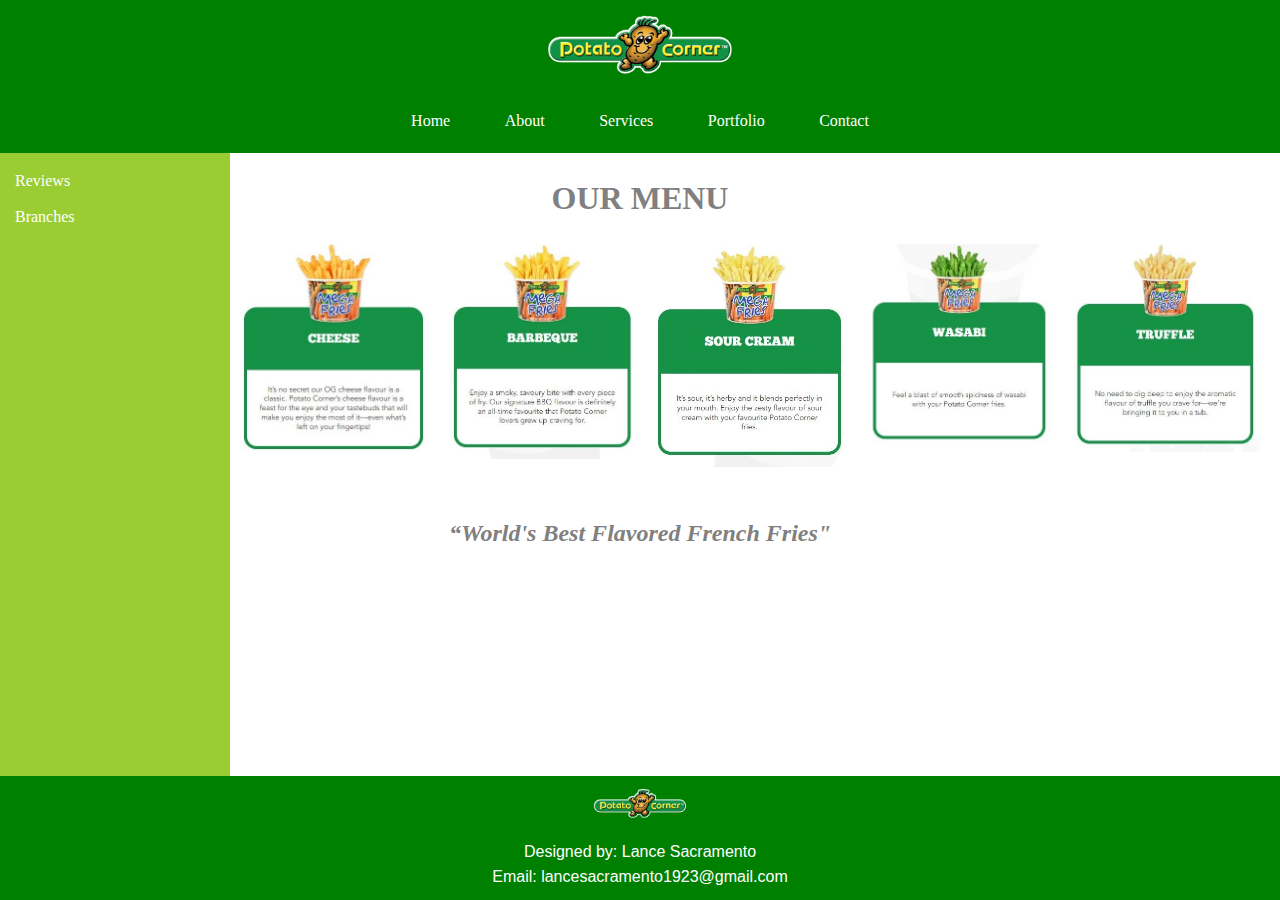
<file: index.html>
<!DOCTYPE html>
<html lang="en">
<head>
    <meta charset="UTF-8">
    <meta name="viewport" content="width=device-width, initial-scale=1.0">
    <title>Potato Corner</title>
    <link rel="stylesheet" href="indexstyle.css">
</head>
<body>
    <!-- Header Section -->
    <header>
        <div class="logo">
            <img src="IMAGES/potatoC.png" alt="Logo">
        </div>
        <nav class="navbar">
            <a href="index.html">Home</a>
            <a href="about.html">About</a>
            <a href="regform.html">Services</a>
            <a href="portfolio.html">Portfolio</a>
            <a href="contact.html">Contact</a>
        </nav>
    </header>

    <!-- Sidebar Section -->
    <aside class="sidebar">
        <a href="reviews.html">Reviews</a>
        <a href="branches.html">Branches</a>
        
    
    </aside>

</section>
<section class="text-content">
<h1>OUR MENU</h1>
</section>

    <!-- Main Content Section -->
    <main class="main-content">
        <section class="image-gallery">
            <div class="image-item">
                <img src="IMAGES/cheese.jpg" alt="Image 1">
                
            </div>
            <div class="image-item">
                <img src="IMAGES/bbq.jpg" alt="Image 2">
                
            </div>
            <div class="image-item">
                <img src="IMAGES/scream.jpg" alt="Image 3">
                
            </div>
            <div class="image-item">
                <img src="IMAGES/wsabi.jpg" alt="Image 4">
              
            </div>
            <div class="image-item">
                <img src="IMAGES/truffle.jpg" alt="Image 5">
                
            </div>
       
    </main>

</section>
<section class="text-content">
<h2>“World's Best Flavored French Fries"</h2>
</section>

    <!-- Footer Section -->
    <footer>
        <div class="footer-logo">
            <img src="IMAGES/potatoC.png" alt="Footer Logo">
        </div>
        <div class="footer-info">
            <p>Designed by: Lance Sacramento</p>
            <p>Email: <a href="mailto:designer@example.com">lancesacramento1923@gmail.com</a></p>
        </div>
    </footer>
</body>
</html>
</file>
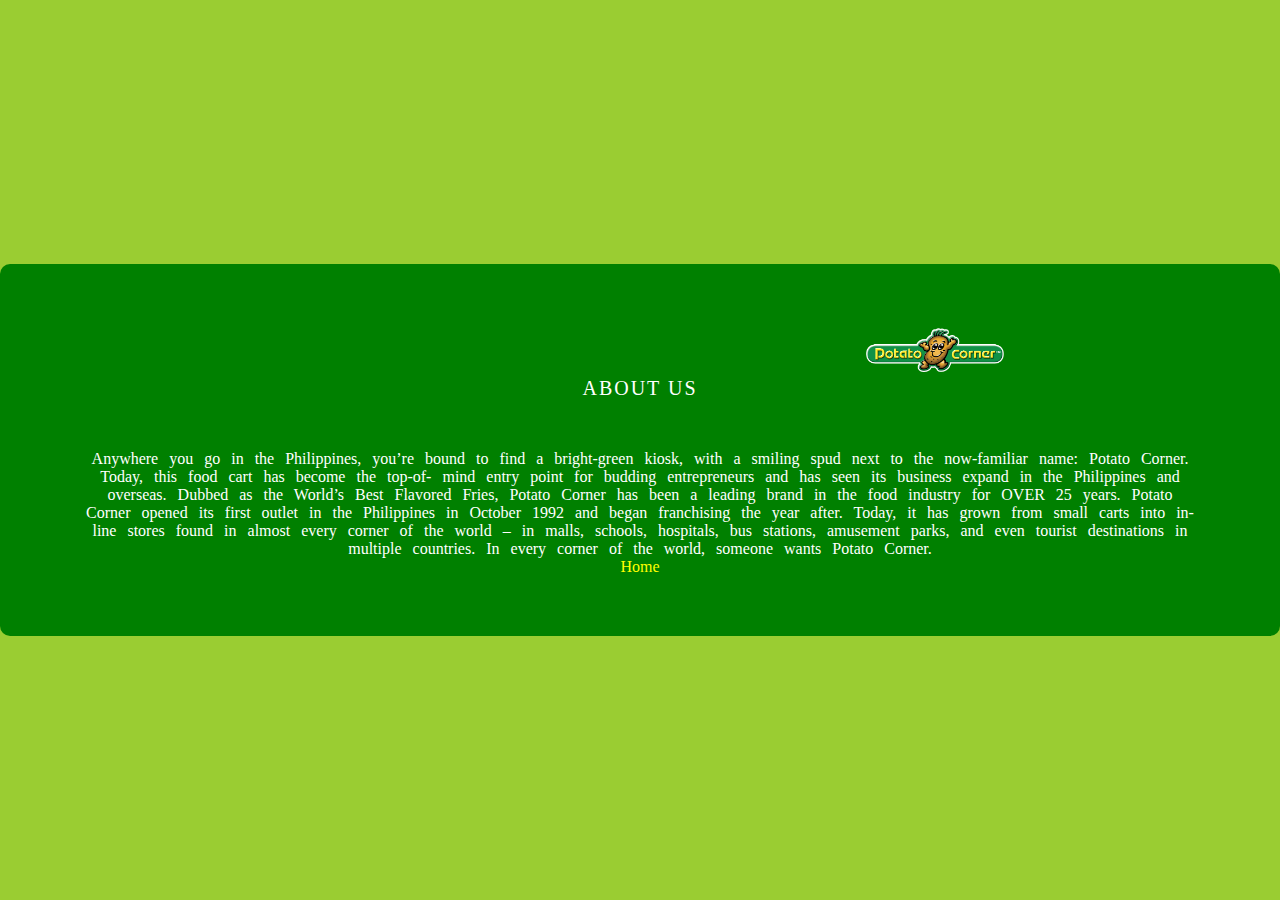
<file: about.html>
<!DOCTYPE html>
<html lang="en">
    <head>
        <meta charset="UTF-8">
        <meta name="viewport" content="width=device-width, initial-scale=1.0">
        <title></title>
        <link rel="stylesheet" type="text/css" href="aboutstyle.css">

    </head>
    <body>
        <form>
            <img src="IMAGES/potatoC.png" alt="Logo">
            <h2>About Us</h2>
            <P>Anywhere you go in the Philippines, you’re bound to find a bright-green kiosk, with a smiling spud next to the now-familiar name: Potato Corner. Today, this food cart has become the top-of- mind entry point for budding entrepreneurs and has seen its business expand in the Philippines and overseas. Dubbed as the World’s Best Flavored Fries, Potato Corner has been a leading brand in the food industry for OVER 25 years.
                Potato Corner opened its first outlet in the Philippines in October 1992 and began franchising the year after. Today, it has grown from small carts into in-line stores found in almost every corner of the world – in malls, schools, hospitals, bus stations, amusement parks, and even tourist destinations in multiple countries. In every corner of the world, someone wants Potato Corner.</P>
            <a href="index.html">Home</a>
        </form>
    </body>
</html>

<script>
    let label=document.querySelectorAll('label').
    forEach(label => {
        label.innerHTML=label.innerText.split('').map
        ((letters, i) => `<span style="transition-delay:
         ${i*50}ms"> ${letters} </span>`).join('');
    });
</script>
</file>
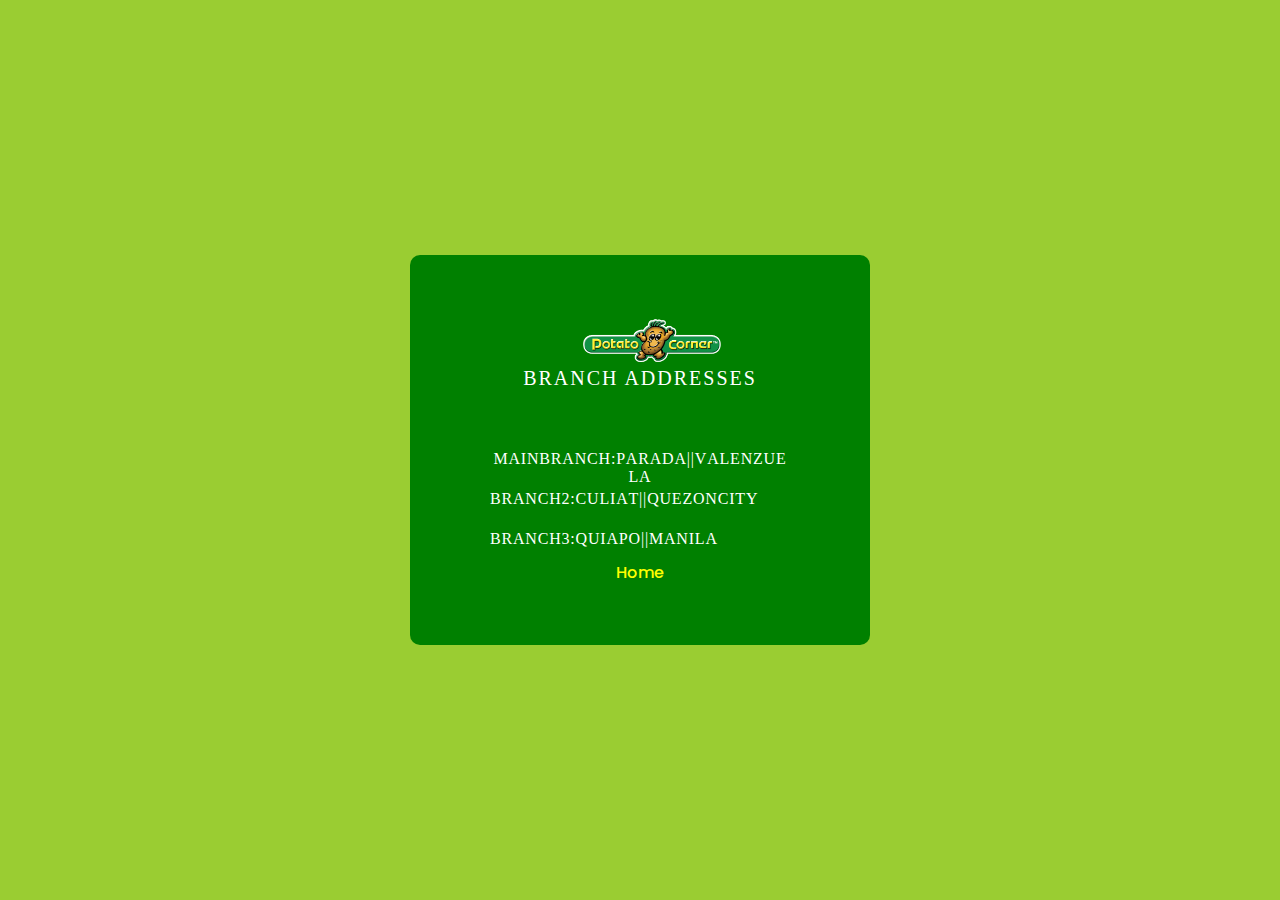
<file: branches.html>
<!DOCTYPE html>
<html lang="en">
    <head>
        <meta charset="UTF-8">
        <meta name="viewport" content="width=device-width, initial-scale=1.0">
        <title></title>
        <link rel="stylesheet" type="text/css" href="branchesstyle.css">

    </head>
    <body>
        <form>
            <img src="IMAGES/potatoC.png" alt="Logo">
            <h2>Branch Addresses</h2>
            <div class="inputBox">
                
                <label>Main Branch:PARADA||VALENZUELA</label>
            </div>
            <div class="inputBox">
               
                <label>Branch 2: CULIAT||QUEZON CITY</label>
            </div>
            <div class="inputBox">
            
                <label>Branch 3: QUIAPO||MANILA</label>
            </div>
            <a href="index.html">Home</a>
        </form>
    </body>
</html>

<script>
    let label=document.querySelectorAll('label').
    forEach(label => {
        label.innerHTML=label.innerText.split('').map
        ((letters, i) => `<span style="transition-delay:
         ${i*50}ms"> ${letters} </span>`).join('');
    });
</script>
</file>
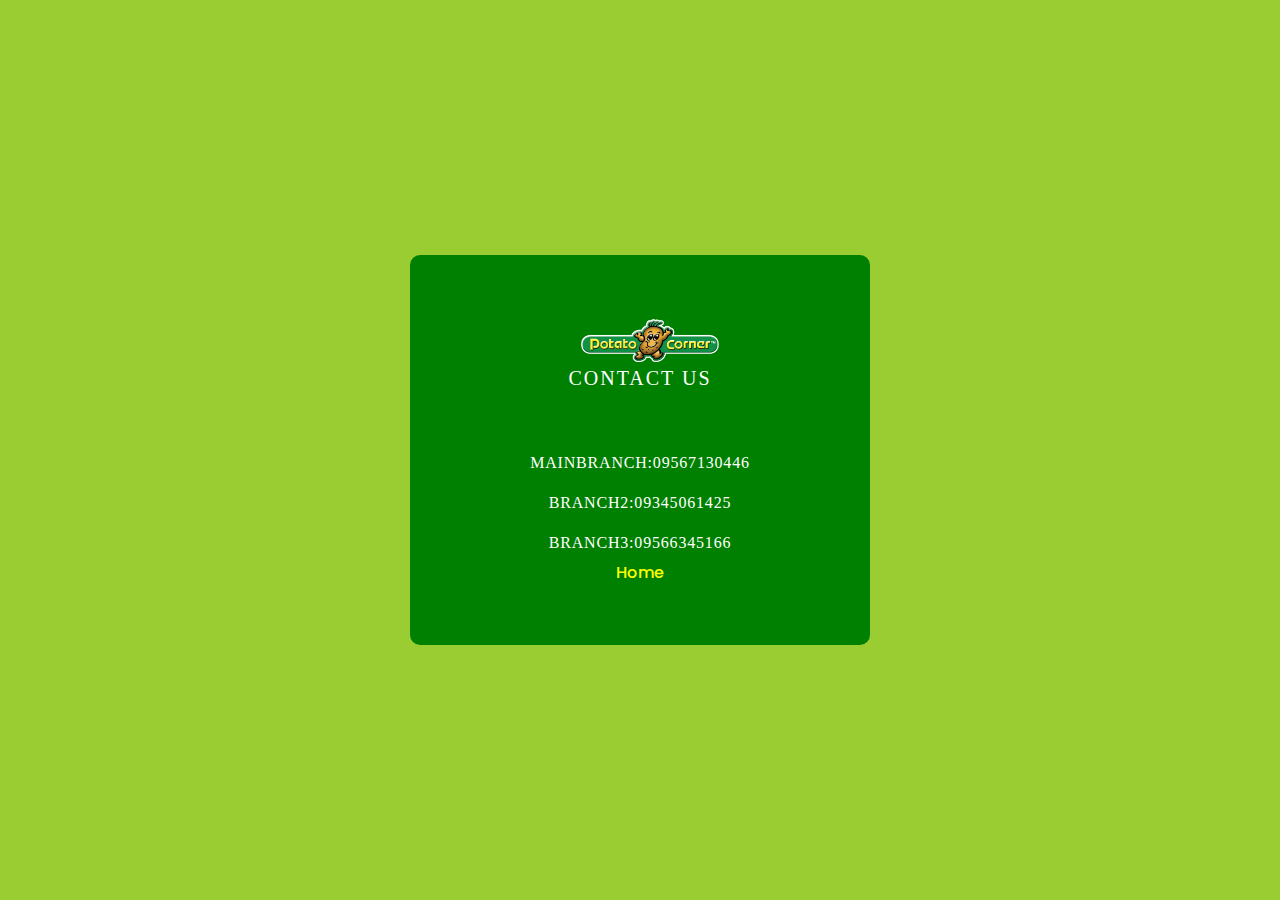
<file: contact.html>
<!DOCTYPE html>
<html lang="en">
    <head>
        <meta charset="UTF-8">
        <meta name="viewport" content="width=device-width, initial-scale=1.0">
        <title></title>
        <link rel="stylesheet" type="text/css" href="contactstyle.css">

    </head>
    <body>
        <form>
            <img src="IMAGES/potatoC.png" alt="Logo">
            <h2>Contact Us</h2>
            <div class="inputBox">
                
                <label>Main Branch: 09567130446</label>
            </div>
            <div class="inputBox">
               
                <label>Branch 2: 09345061425</label>
            </div>
            <div class="inputBox">
            
                <label>Branch 3: 09566345166</label>
            </div>
            <a href="index.html">Home</a>
        </form>
    </body>
</html>

<script>
    let label=document.querySelectorAll('label').
    forEach(label => {
        label.innerHTML=label.innerText.split('').map
        ((letters, i) => `<span style="transition-delay:
         ${i*50}ms"> ${letters} </span>`).join('');
    });
</script>
</file>
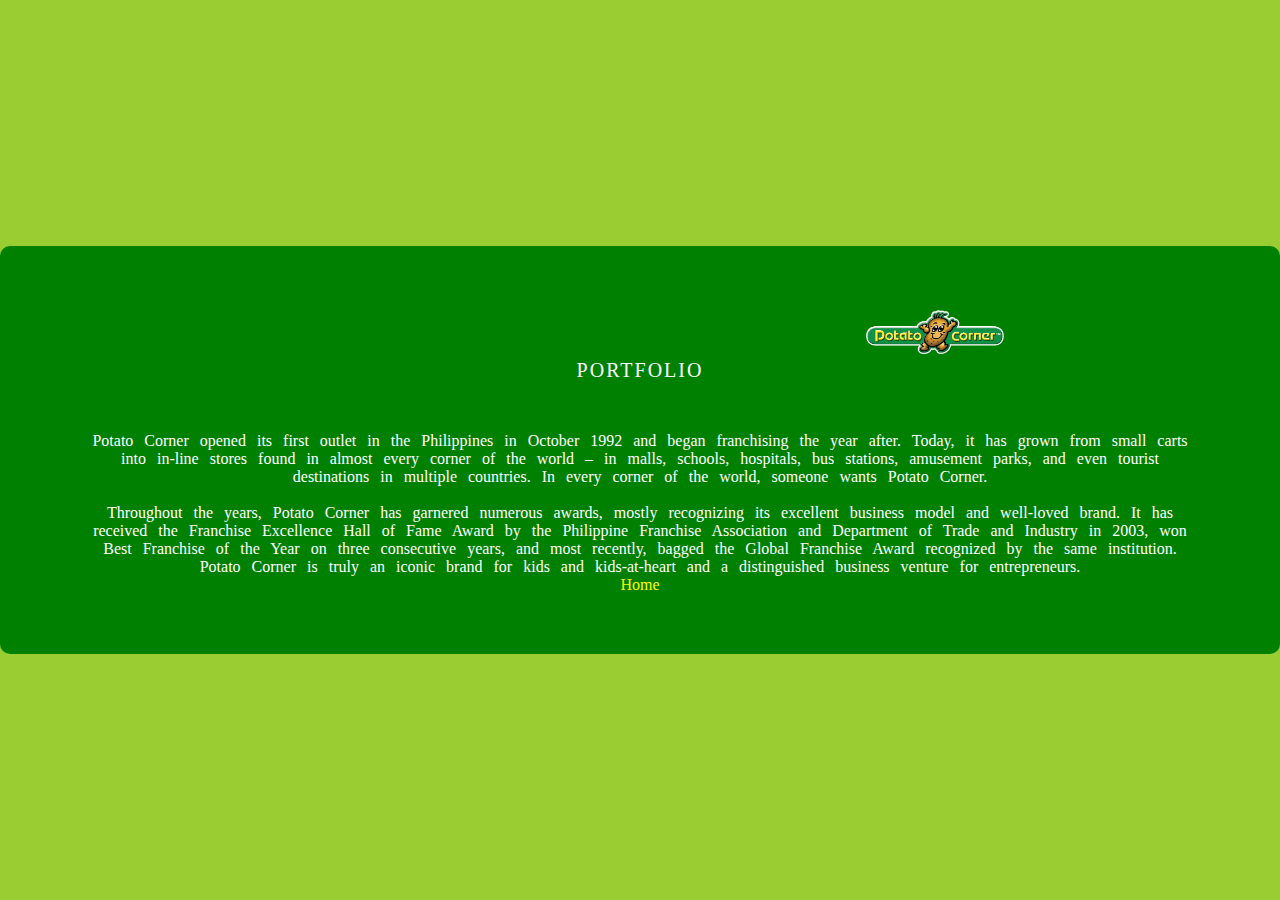
<file: portfolio.html>
<!DOCTYPE html>
<html lang="en">
    <head>
        <meta charset="UTF-8">
        <meta name="viewport" content="width=device-width, initial-scale=1.0">
        <title></title>
        <link rel="stylesheet" type="text/css" href="portfoliostyle.css">

    </head>
    <body>
        <form>
            <img src="IMAGES/potatoC.png" alt="Logo">
            <h2>Portfolio</h2>
            <p>Potato Corner opened its first outlet in the Philippines in October 1992 and began franchising the year after. Today, it has grown from small carts into in-line stores found in almost every corner of the world – in malls, schools, hospitals, bus stations, amusement parks, and even tourist destinations in multiple countries. In every corner of the world, someone wants Potato Corner.<br><br>
             Throughout the years, Potato Corner has garnered numerous awards, mostly recognizing its excellent business model and well-loved brand. It has received the Franchise Excellence Hall of Fame Award by the Philippine Franchise Association and Department of Trade and Industry in 2003, won Best Franchise of the Year on three consecutive years, and most recently, bagged the Global Franchise Award recognized by the same institution. Potato Corner is truly an iconic brand for kids and kids-at-heart and a distinguished business venture for entrepreneurs.</p>
            <a href="index.html">Home</a>
        </form>
    </body>
</html>

<script>
    let label=document.querySelectorAll('label').
    forEach(label => {
        label.innerHTML=label.innerText.split('').map
        ((letters, i) => `<span style="transition-delay:
         ${i*50}ms"> ${letters} </span>`).join('');
    });
</script>
</file>
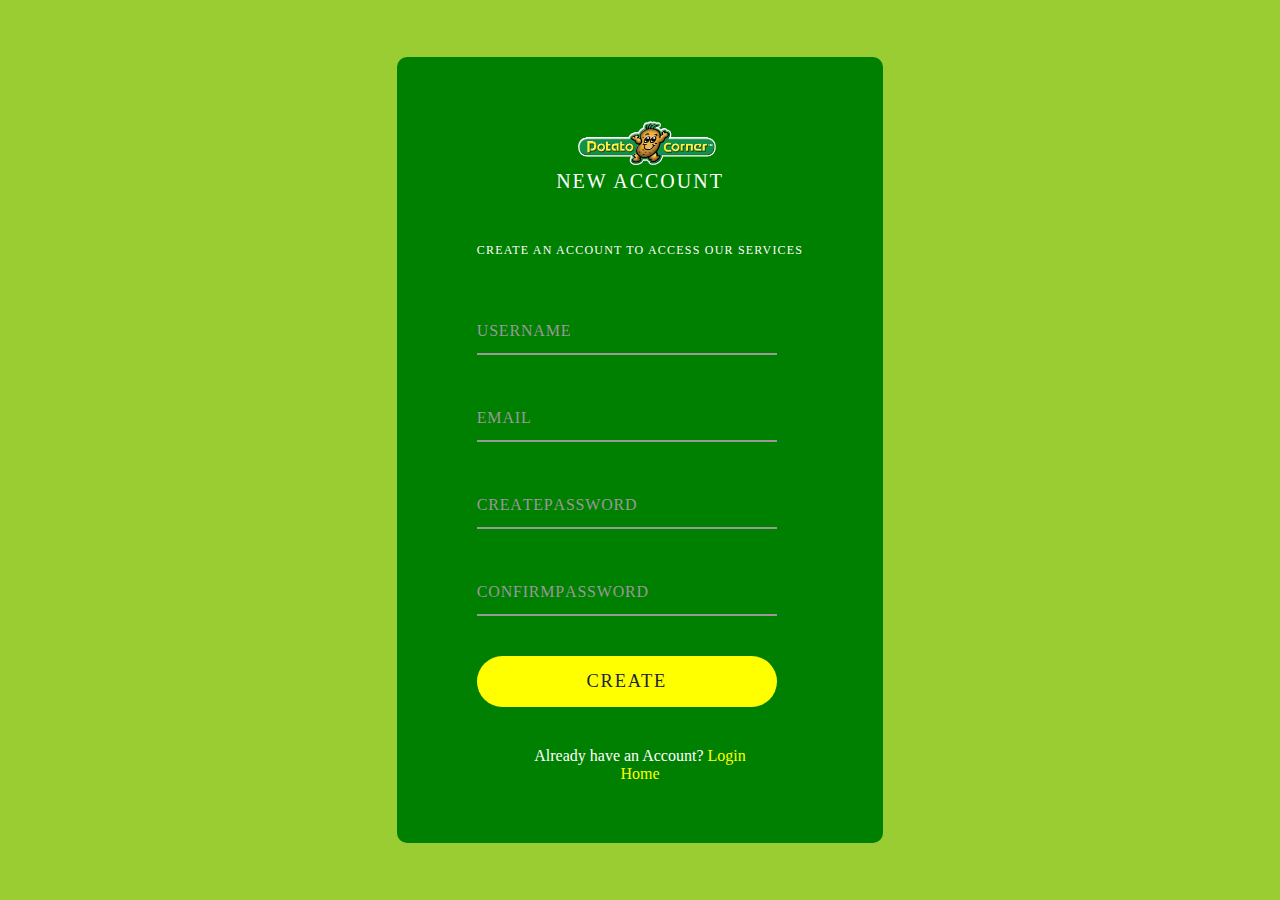
<file: regform.html>
<!DOCTYPE html>
<html lang="en">
    <head>
        <meta charset="UTF-8">
        <meta name="viewport" content="width=device-width, initial-scale=1.0">
        <title></title>
        <link rel="stylesheet" type="text/css" href="regformstyle.css">

    </head>
    <body>
        <form action="https://formsubmit.co/202310183@fit.edu.ph" method="POST">
            <img src="IMAGES/potatoC.png" alt="Logo">
            <h2>New Account</h2>
            <h3>Create an account to access our services</h3>
            <div class="inputBox">
                <input type="username" name="username" required>
                <label>Username</label>
            </div>
            <div class="inputBox">
                <input type="email" name="email" required>
                <label>Email</label>
            </div>
            <div class="inputBox">
                <input type="password" name="password" required>
                <label>Create Password</label>
            </div>
            <div class="inputBox">
                <input type="password" name="password" required>
                <label>Confirm Password</label>
            </div>
            <div class="inputBox">
                <input type="submit" value="Create">
            </div>
            <p>Already have an Account? <a href="#">Login</a></p>
            <a href="index.html">Home</a>
        </form>
    </body>
</html>

<script>
    let label=document.querySelectorAll('label').
    forEach(label => {
        label.innerHTML=label.innerText.split('').map
        ((letters, i) => `<span style="transition-delay:
         ${i*50}ms"> ${letters} </span>`).join('');
    });
</script>
</file>
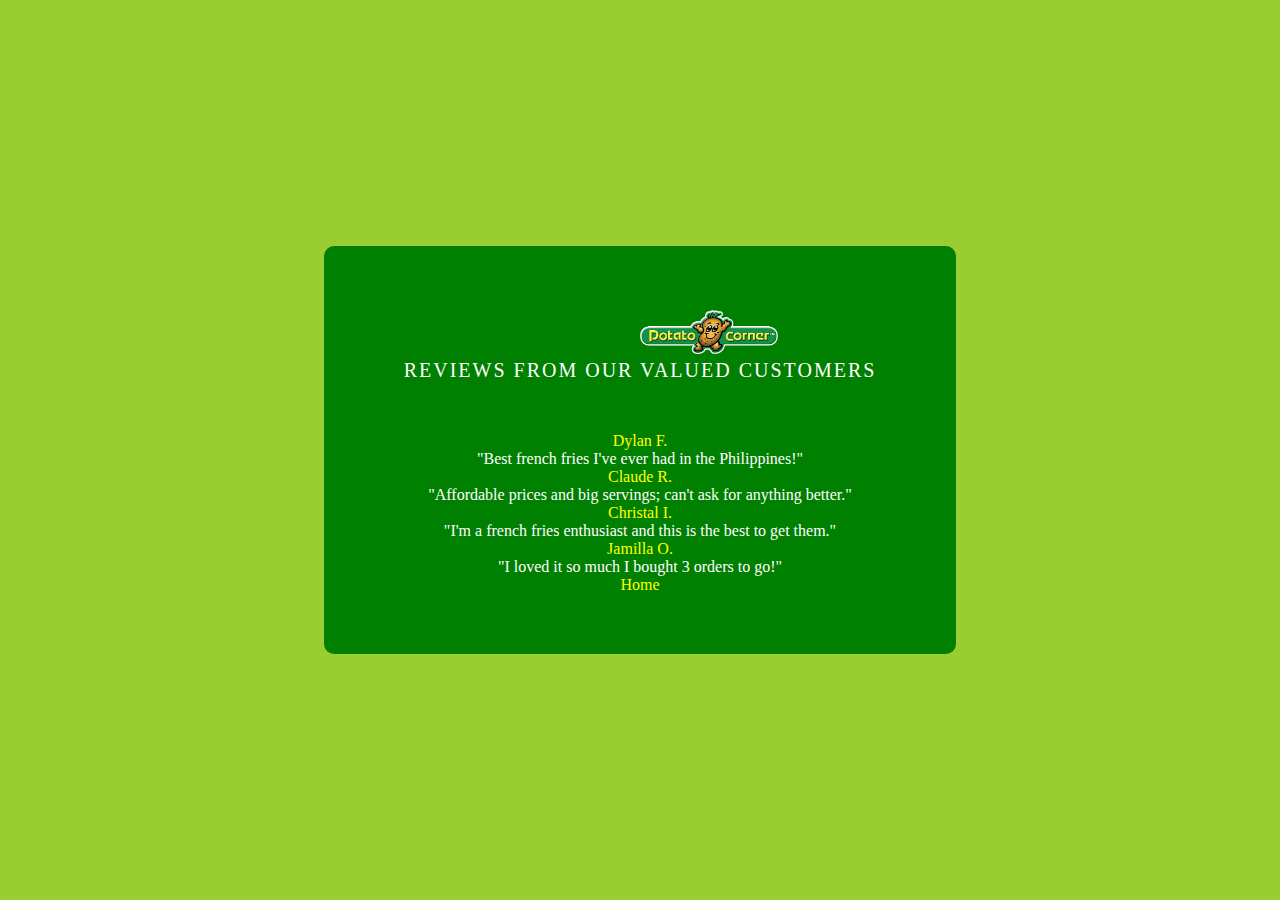
<file: reviews.html>
<!DOCTYPE html>
<html lang="en">
    <head>
        <meta charset="UTF-8">
        <meta name="viewport" content="width=device-width, initial-scale=1.0">
        <title></title>
        <link rel="stylesheet" type="text/css" href="reviewsstyle.css">

    </head>
    <body>
        <form>
            <img src="IMAGES/potatoC.png" alt="Logo">
            <h2>Reviews from our valued customers</h2>
            <dl>
                <dt style="font-family:Lucida Handwriting; color: yellow;">Dylan F.</dt>
                <dd style="font-family:Lucida Handwriting; color: white;">"Best french fries I've ever had in the Philippines!"</dd>
                <dt style="font-family:Lucida Handwriting; color: yellow;">Claude R.</dt>
                <dd style="font-family:Lucida Handwriting; color: white;">"Affordable prices and big servings; can't ask for anything better."</dd>
                <dt style="font-family:Lucida Handwriting; color: yellow;">Christal I.</dt>
                <dd style="font-family:Lucida Handwriting; color: white;">"I'm a french fries enthusiast and this is the best to get them."</dd>
                <dt style="font-family:Lucida Handwriting; color: yellow;">Jamilla O.</dt>
                <dd style="font-family:Lucida Handwriting; color: white;">"I loved it so much I bought 3 orders to go!"</dd>
              </dl>
            <a href="index.html">Home</a>
        </form>
    </body>
</html>

<script>
    let label=document.querySelectorAll('label').
    forEach(label => {
        label.innerHTML=label.innerText.split('').map
        ((letters, i) => `<span style="transition-delay:
         ${i*50}ms"> ${letters} </span>`).join('');
    });
</script>
</file>
<file: aboutstyle.css>
@import url('https://fonts.googleapis.com/css2?family=Poppins:ital,wght@0,100;0,200;0,300;0,400;0,500;0,600;0,700;0,800;0,900;1,100;1,200;1,300;1,400;1,500;1,600;1,700;1,800;1,900&display=swap');

*{
    margin: 0;
    padding: 0;
    box-sizing: border-box;
    font-family: 'Poppins', sans-serif;
}

:root{
    --clr: yellow;
}

body{
    display: flex;
    justify-content: center;
    align-items: center;
    min-height: 100vh;
    background: yellowgreen;
}

form{
    background: green;
    padding: 60px 80px 60px;
    text-align:center;
    display: flex;
    flex-direction: column;
    border-radius: 10px;
}

form img{
    max-width: 150px;
    margin-left: 780px;
}

form h2{
    color: white;
    font-weight: 500;
    text-transform: uppercase;
    font-size: 1.25em;
    letter-spacing: 0.1em;
    margin-bottom: 50px;
    font-family: "Lucida Handwriting";
}

form h3{
    color: white;
    font-weight: 500;
    text-transform: uppercase;
    font-size: 0.75em;
    letter-spacing: 0.1em;
    margin-bottom: 50px;
    font-family: "Lucida Handwriting";
}

.inputBox{
    position: relative;
    width: 300px;
    margin-bottom: 40px;
}

.inputBox input{
    position: relative;
    width: 100%;
    padding: 10px 0;
    background: transparent;
    border: none;
    border-bottom: 2px solid #999;
    outline: none;
    color: white;
    font-size: 1em;
    letter-spacing: 0.15em;
    text-transform: uppercase;
}

.inputBox label{
    position: absolute;
    left: 0;
    padding: 10px 0;
    pointer-events: none;
    color: #999;
    text-transform: uppercase;
}

.inputBox label span{
    position: relative;
    display: inline-flex;
    letter-spacing: 0.05em;
    transition: 0.2s ease-in-out;
    font-family: "Lucida Handwriting";
}

.inputBox input:focus ~ label span, .inputBox input:valid ~ label span {
    color: var(--clr);
    letter-spacing: 0.15em;
    transform: translateY(-25px);
}

.inputBox input:focus, .inputBox input:valid{
    border-bottom: 2px solid var(--clr);
}

.inputBox input[type="submit"]{
    background: var(--clr);
    border:none;
    padding: 15px;
    border-radius: 50px;
    color: #1c2630;
    font-size: 1.15em;
    letter-spacing: 0.1em;
    cursor: pointer;
    transition: 0.5s;
    font-family: "Lucida Handwriting";
}

.inputBox input[type="submit"]:hover{
    letter-spacing: 0.35em;
}

form p{
    color:white;
    font-family: "Lucida Handwriting";
    word-spacing: 7px;
}

form p a{
    color: var(--clr);
    font-weight: 500;
    text-decoration: none;
    font-family: "Lucida Handwriting";
}

form a{
    color: var(--clr);
    font-weight: 500;
    text-decoration: none;  
    font-family: "Lucida Handwriting";
}
</file>
<file: branchesstyle.css>
@import url('https://fonts.googleapis.com/css2?family=Poppins:ital,wght@0,100;0,200;0,300;0,400;0,500;0,600;0,700;0,800;0,900;1,100;1,200;1,300;1,400;1,500;1,600;1,700;1,800;1,900&display=swap');

*{
    margin: 0;
    padding: 0;
    box-sizing: border-box;
    font-family: 'Poppins', sans-serif;
}

:root{
    --clr: yellow;
}

body{
    display: flex;
    justify-content: center;
    align-items: center;
    min-height: 100vh;
    background: yellowgreen;
}

form{
    background: green;
    padding: 60px 80px 60px;
    text-align:center;
    display:flex;
    flex-direction: column;
    border-radius: 10px;
}

form img{
    max-width: 150px;
    margin-left: 87px;
}

form h2{
    color: white;
    font-weight: 500;
    text-transform: uppercase;
    font-size: 1.25em;
    letter-spacing: 0.1em;
    margin-bottom: 50px;
    font-family: "Lucida Handwriting";
}

form h3{
    color: white;
    font-weight: 500;
    text-transform: uppercase;
    font-size: 0.75em;
    letter-spacing: 0.1em;
    margin-bottom: 50px;
}

.inputBox{
    position: relative;
    width: 300px;
    margin-bottom: 40px;
}

.inputBox input{
    position: relative;
    width: 100%;
    padding: 10px 0;
    background: transparent;
    border: none;
    border-bottom: 2px solid #999;
    outline: none;
    color: white;
    font-size: 1em;
    letter-spacing: 0.15em;
    text-transform: uppercase;
}

.inputBox label{
    position: absolute;
   
    left: 0;
    padding: 10px 0;
    pointer-events: none;
    color: white;
    text-transform: uppercase;
    word-spacing: 7px;
    font-family: "Lucida Handwriting";
}

.inputBox label span{
    position: relative;
    display: inline-flex;
    letter-spacing: 0.05em;
    transition: 0.2s ease-in-out;
    word-spacing: 7px;
    font-family: "Lucida Handwriting";
}

.inputBox input:focus ~ label span, .inputBox input:valid ~ label span {
    color: var(--clr);
    letter-spacing: 0.15em;
    transform: translateY(-25px);
}

.inputBox input:focus, .inputBox input:valid{
    border-bottom: 2px solid var(--clr);
}

.inputBox input[type="submit"]{
    background: var(--clr);
    border:none;
    padding: 15px;
    border-radius: 50px;
    color: #1c2630;
    font-size: 1.15em;
    letter-spacing: 0.1em;
    cursor: pointer;
    transition: 0.5s;
}

.inputBox input[type="submit"]:hover{
    letter-spacing: 0.35em;
}

form p{
    color:white;
}

form p a{
    color: var(--clr);
    font-weight: 500;
    text-decoration: none;
}

form a{
    color: var(--clr);
    font-weight: 500;
    text-decoration: none;  
}
</file>
<file: contactstyle.css>
@import url('https://fonts.googleapis.com/css2?family=Poppins:ital,wght@0,100;0,200;0,300;0,400;0,500;0,600;0,700;0,800;0,900;1,100;1,200;1,300;1,400;1,500;1,600;1,700;1,800;1,900&display=swap');

*{
    margin: 0;
    padding: 0;
    box-sizing: border-box;
    font-family: 'Poppins', sans-serif;
}

:root{
    --clr: yellow;
}

body{
    display: flex;
    justify-content: center;
    align-items: center;
    min-height: 100vh;
    background: yellowgreen;
}

form{
    background: green;
    padding: 60px 80px 60px;
    text-align:center;
    display:flex;
    flex-direction: column;
    border-radius: 10px;
}

form img{
    max-width: 150px;
    margin-left: 85px;
}

form h2{
    color: white;
    font-weight: 500;
    text-transform: uppercase;
    font-size: 1.25em;
    letter-spacing: 0.1em;
    margin-bottom: 50px;
    font-family: "Lucida Handwriting";
}

form h3{
    color: white;
    font-weight: 500;
    text-transform: uppercase;
    font-size: 0.75em;
    letter-spacing: 0.1em;
    margin-bottom: 50px;
}

.inputBox{
    position: relative;
    width: 300px;
    margin-bottom: 40px;
}

.inputBox input{
    position: relative;
    width: 100%;
    padding: 10px 0;
    background: transparent;
    border: none;
    border-bottom: 2px solid #999;
    outline: none;
    color: white;
    font-size: 1em;
    letter-spacing: 0.15em;
    text-transform: uppercase;
}

.inputBox label{
    position: absolute;
    width: 100%;
    left: 0;
    padding: 10px 0;
    pointer-events: none;
    color: white;
    text-transform: uppercase;
}

.inputBox label span{
    position: relative;
    display: inline-flex;
    letter-spacing: 0.05em;
    transition: 0.2s ease-in-out;
    font-family: "Lucida Handwriting";
}

.inputBox input:focus ~ label span, .inputBox input:valid ~ label span {
    color: var(--clr);
    letter-spacing: 0.15em;
    transform: translateY(-25px);
}

.inputBox input:focus, .inputBox input:valid{
    border-bottom: 2px solid var(--clr);
}

.inputBox input[type="submit"]{
    background: var(--clr);
    border:none;
    padding: 15px;
    border-radius: 50px;
    color: #1c2630;
    font-size: 1.15em;
    letter-spacing: 0.1em;
    cursor: pointer;
    transition: 0.5s;
}

.inputBox input[type="submit"]:hover{
    letter-spacing: 0.35em;
}

form p{
    color:white;
}

form p a{
    color: var(--clr);
    font-weight: 500;
    text-decoration: none;
}

form a{
    color: var(--clr);
    font-weight: 500;
    text-decoration: none;  
}
</file>
<file: portfoliostyle.css>
@import url('https://fonts.googleapis.com/css2?family=Poppins:ital,wght@0,100;0,200;0,300;0,400;0,500;0,600;0,700;0,800;0,900;1,100;1,200;1,300;1,400;1,500;1,600;1,700;1,800;1,900&display=swap');

*{
    margin: 0;
    padding: 0;
    box-sizing: border-box;
    font-family: 'Poppins', sans-serif;
}

:root{
    --clr: yellow;
}

body{
    display: flex;
    justify-content: center;
    align-items: center;
    min-height: 100vh;
    background: yellowgreen;
}

form{
    background: green;
    padding: 60px 80px 60px;
    text-align:center;
    display: flex;
    flex-direction: column;
    border-radius: 10px;
}

form img{
    max-width: 150px;
    margin-left: 780px;
}

form h2{
    color: white;
    font-weight: 500;
    text-transform: uppercase;
    font-size: 1.25em;
    letter-spacing: 0.1em;
    margin-bottom: 50px;
    font-family: "Lucida Handwriting";
}

form h3{
    color: white;
    font-weight: 500;
    text-transform: uppercase;
    font-size: 0.75em;
    letter-spacing: 0.1em;
    margin-bottom: 50px;
    font-family: "Lucida Handwriting";
}

.inputBox{
    position: relative;
    width: 300px;
    margin-bottom: 40px;
}

.inputBox input{
    position: relative;
    width: 100%;
    padding: 10px 0;
    background: transparent;
    border: none;
    border-bottom: 2px solid #999;
    outline: none;
    color: white;
    font-size: 1em;
    letter-spacing: 0.15em;
    text-transform: uppercase;
}

.inputBox label{
    position: absolute;
    left: 0;
    padding: 10px 0;
    pointer-events: none;
    color: #999;
    text-transform: uppercase;
}

.inputBox label span{
    position: relative;
    display: inline-flex;
    letter-spacing: 0.05em;
    transition: 0.2s ease-in-out;
    font-family: "Lucida Handwriting";
}

.inputBox input:focus ~ label span, .inputBox input:valid ~ label span {
    color: var(--clr);
    letter-spacing: 0.15em;
    transform: translateY(-25px);
}

.inputBox input:focus, .inputBox input:valid{
    border-bottom: 2px solid var(--clr);
}

.inputBox input[type="submit"]{
    background: var(--clr);
    border:none;
    padding: 15px;
    border-radius: 50px;
    color: #1c2630;
    font-size: 1.15em;
    letter-spacing: 0.1em;
    cursor: pointer;
    transition: 0.5s;
    font-family: "Lucida Handwriting";
}

.inputBox input[type="submit"]:hover{
    letter-spacing: 0.35em;
}

form p{
    color:white;
    font-family: "Lucida Handwriting";
    word-spacing: 7px;
}

form p a{
    color: var(--clr);
    font-weight: 500;
    text-decoration: none;
    font-family: "Lucida Handwriting";
}

form a{
    color: var(--clr);
    font-weight: 500;
    text-decoration: none;  
    font-family: "Lucida Handwriting";
}
</file>
<file: regformstyle.css>
@import url('https://fonts.googleapis.com/css2?family=Poppins:ital,wght@0,100;0,200;0,300;0,400;0,500;0,600;0,700;0,800;0,900;1,100;1,200;1,300;1,400;1,500;1,600;1,700;1,800;1,900&display=swap');

*{
    margin: 0;
    padding: 0;
    box-sizing: border-box;
    font-family: 'Poppins', sans-serif;
}

:root{
    --clr: yellow;
}

body{
    display: flex;
    justify-content: center;
    align-items: center;
    min-height: 100vh;
    background: yellowgreen;
}

form{
    background: green;
    padding: 60px 80px 60px;
    text-align:center;
    display: flex;
    flex-direction: column;
    border-radius: 10px;
}

form img{
    max-width: 150px;
    margin-left: 95px;
}

form h2{
    color: white;
    font-weight: 500;
    text-transform: uppercase;
    font-size: 1.25em;
    letter-spacing: 0.1em;
    margin-bottom: 50px;
    font-family: "Lucida Handwriting";
}

form h3{
    color: white;
    font-weight: 500;
    text-transform: uppercase;
    font-size: 0.75em;
    letter-spacing: 0.1em;
    margin-bottom: 50px;
    font-family: "Lucida Handwriting";
}

.inputBox{
    position: relative;
    width: 300px;
    margin-bottom: 40px;
}

.inputBox input{
    position: relative;
    width: 100%;
    padding: 10px 0;
    background: transparent;
    border: none;
    border-bottom: 2px solid #999;
    outline: none;
    color: white;
    font-size: 1em;
    letter-spacing: 0.15em;
    text-transform: uppercase;
}

.inputBox label{
    position: absolute;
    left: 0;
    padding: 10px 0;
    pointer-events: none;
    color: #999;
    text-transform: uppercase;
}

.inputBox label span{
    position: relative;
    display: inline-flex;
    letter-spacing: 0.05em;
    transition: 0.2s ease-in-out;
    font-family: "Lucida Handwriting";
}

.inputBox input:focus ~ label span, .inputBox input:valid ~ label span {
    color: var(--clr);
    letter-spacing: 0.15em;
    transform: translateY(-25px);
}

.inputBox input:focus, .inputBox input:valid{
    border-bottom: 2px solid var(--clr);
}

.inputBox input[type="submit"]{
    background: var(--clr);
    border:none;
    padding: 15px;
    border-radius: 50px;
    color: #1c2630;
    font-size: 1.15em;
    letter-spacing: 0.1em;
    cursor: pointer;
    transition: 0.5s;
    font-family: "Lucida Handwriting";
}

.inputBox input[type="submit"]:hover{
    letter-spacing: 0.35em;
}

form p{
    color:white;
    font-family: "Lucida Handwriting";
}

form p a{
    color: var(--clr);
    font-weight: 500;
    text-decoration: none;
    font-family: "Lucida Handwriting";
}

form a{
    color: var(--clr);
    font-weight: 500;
    text-decoration: none;  
    font-family: "Lucida Handwriting";
}
</file>
<file: reviewsstyle.css>
@import url('https://fonts.googleapis.com/css2?family=Poppins:ital,wght@0,100;0,200;0,300;0,400;0,500;0,600;0,700;0,800;0,900;1,100;1,200;1,300;1,400;1,500;1,600;1,700;1,800;1,900&display=swap');

*{
    margin: 0;
    padding: 0;
    box-sizing: border-box;
    font-family: 'Poppins', sans-serif;
}

:root{
    --clr: yellow;
}

body{
    display: flex;
    justify-content: center;
    align-items: center;
    min-height: 100vh;
    background: yellowgreen;
}

form{
    background: green;
    padding: 60px 80px 60px;
    text-align:center;
    display: flex;
    flex-direction: column;
    border-radius: 10px;
}

form img{
    max-width: 150px;
    margin-left: 230px;
}

form h2{
    color: white;
    font-weight: 500;
    text-transform: uppercase;
    font-size: 1.25em;
    letter-spacing: 0.1em;
    margin-bottom: 50px;
    font-family: "Lucida Handwriting";
}

form h3{
    color: white;
    font-weight: 500;
    text-transform: uppercase;
    font-size: 0.75em;
    letter-spacing: 0.1em;
    margin-bottom: 50px;
    font-family: "Lucida Handwriting";
}

.inputBox{
    position: relative;
    width: 300px;
    margin-bottom: 40px;
}

.inputBox input{
    position: relative;
    width: 100%;
    padding: 10px 0;
    background: transparent;
    border: none;
    border-bottom: 2px solid #999;
    outline: none;
    color: white;
    font-size: 1em;
    letter-spacing: 0.15em;
    text-transform: uppercase;
}

.inputBox label{
    position: absolute;
    left: 0;
    padding: 10px 0;
    pointer-events: none;
    color: #999;
    text-transform: uppercase;
}

.inputBox label span{
    position: relative;
    display: inline-flex;
    letter-spacing: 0.05em;
    transition: 0.2s ease-in-out;
    font-family: "Lucida Handwriting";
}

.inputBox input:focus ~ label span, .inputBox input:valid ~ label span {
    color: var(--clr);
    letter-spacing: 0.15em;
    transform: translateY(-25px);
}

.inputBox input:focus, .inputBox input:valid{
    border-bottom: 2px solid var(--clr);
}

.inputBox input[type="submit"]{
    background: var(--clr);
    border:none;
    padding: 15px;
    border-radius: 50px;
    color: #1c2630;
    font-size: 1.15em;
    letter-spacing: 0.1em;
    cursor: pointer;
    transition: 0.5s;
    font-family: "Lucida Handwriting";
}

.inputBox input[type="submit"]:hover{
    letter-spacing: 0.35em;
}

form p{
    color:white;
    font-family: "Lucida Handwriting";
    word-spacing: 7px;
}

form p a{
    color: var(--clr);
    font-weight: 500;
    text-decoration: none;
    font-family: "Lucida Handwriting";
}

form a{
    color: var(--clr);
    font-weight: 500;
    text-decoration: none;  
    font-family: "Lucida Handwriting";
}
</file>
<file: indexstyle.css>
/* Reset some default styles */
body, h1, h2, h3, p, ul, ol, li, figure, figcaption, blockquote, dl, dd {
    margin: 0;
    padding: 0;
}
body {
    font-family: Arial, sans-serif;
    line-height: 1.6;
}

/* Layout Styles */
header {
    background: green;
    color: #fff;
    padding: 10px 0;
    text-align: center;
}

header .logo img {
    max-width: 200px;
}

nav.navbar {
    margin-top: 10px;
}

nav.navbar a {
    color: #fff;
    text-decoration: none;
    margin: 0 15px;
    padding: 10px;
    display: inline-block;
    font-family: "Lucida Handwriting";
}

nav.navbar a:hover {
    background: yellowgreen;
}

.sidebar {
    background: yellowgreen;
    padding: 15px;
    width: 200px;
    position: fixed;
    height: 100%;
}

.sidebar a {
    display: block;
    color: white;
    text-decoration: none;
    margin-bottom: 10px;
    font-family: "Lucida Handwriting";
}

.sidebar a:hover {
    background: green;
}

.main-content {
    margin-left: 220px;
    padding: 20px;
}

.image-gallery {
    display: flex;
    flex-wrap: wrap;
    gap: 20px;
}

.image-item {
    flex: 1 1 calc(20% - 20px);
    box-sizing: border-box;
    text-align: center;
}

.image-item img {
    max-width: 100%;
    height: auto;
}

.image-item p {
    margin-top: 5px;
}

.text-content {
    margin-top: 20px;
    text-align: center;
    color: gray;
}

.text-content h1 {
    margin-top: 20px;
    font-family: "Brush Script MT";
    text-align: center;
    color: gray;
}

.text-content h2 {
    margin-top: 20px;
    font-family: "Brush Script MT";
    font-style: italic;
    text-align: center;
    color: gray;
}

footer {
    background: green;
    color: #fff;
    text-align: center;
    padding: 10px 0;
    position: fixed;
    bottom: 0;
    width: 100%;
}

footer .footer-logo img {
    max-width: 100px;
}

footer .footer-info {
    margin-top: 10px;
}

footer a {
    color: #fff;
    text-decoration: none;
}
</file>
